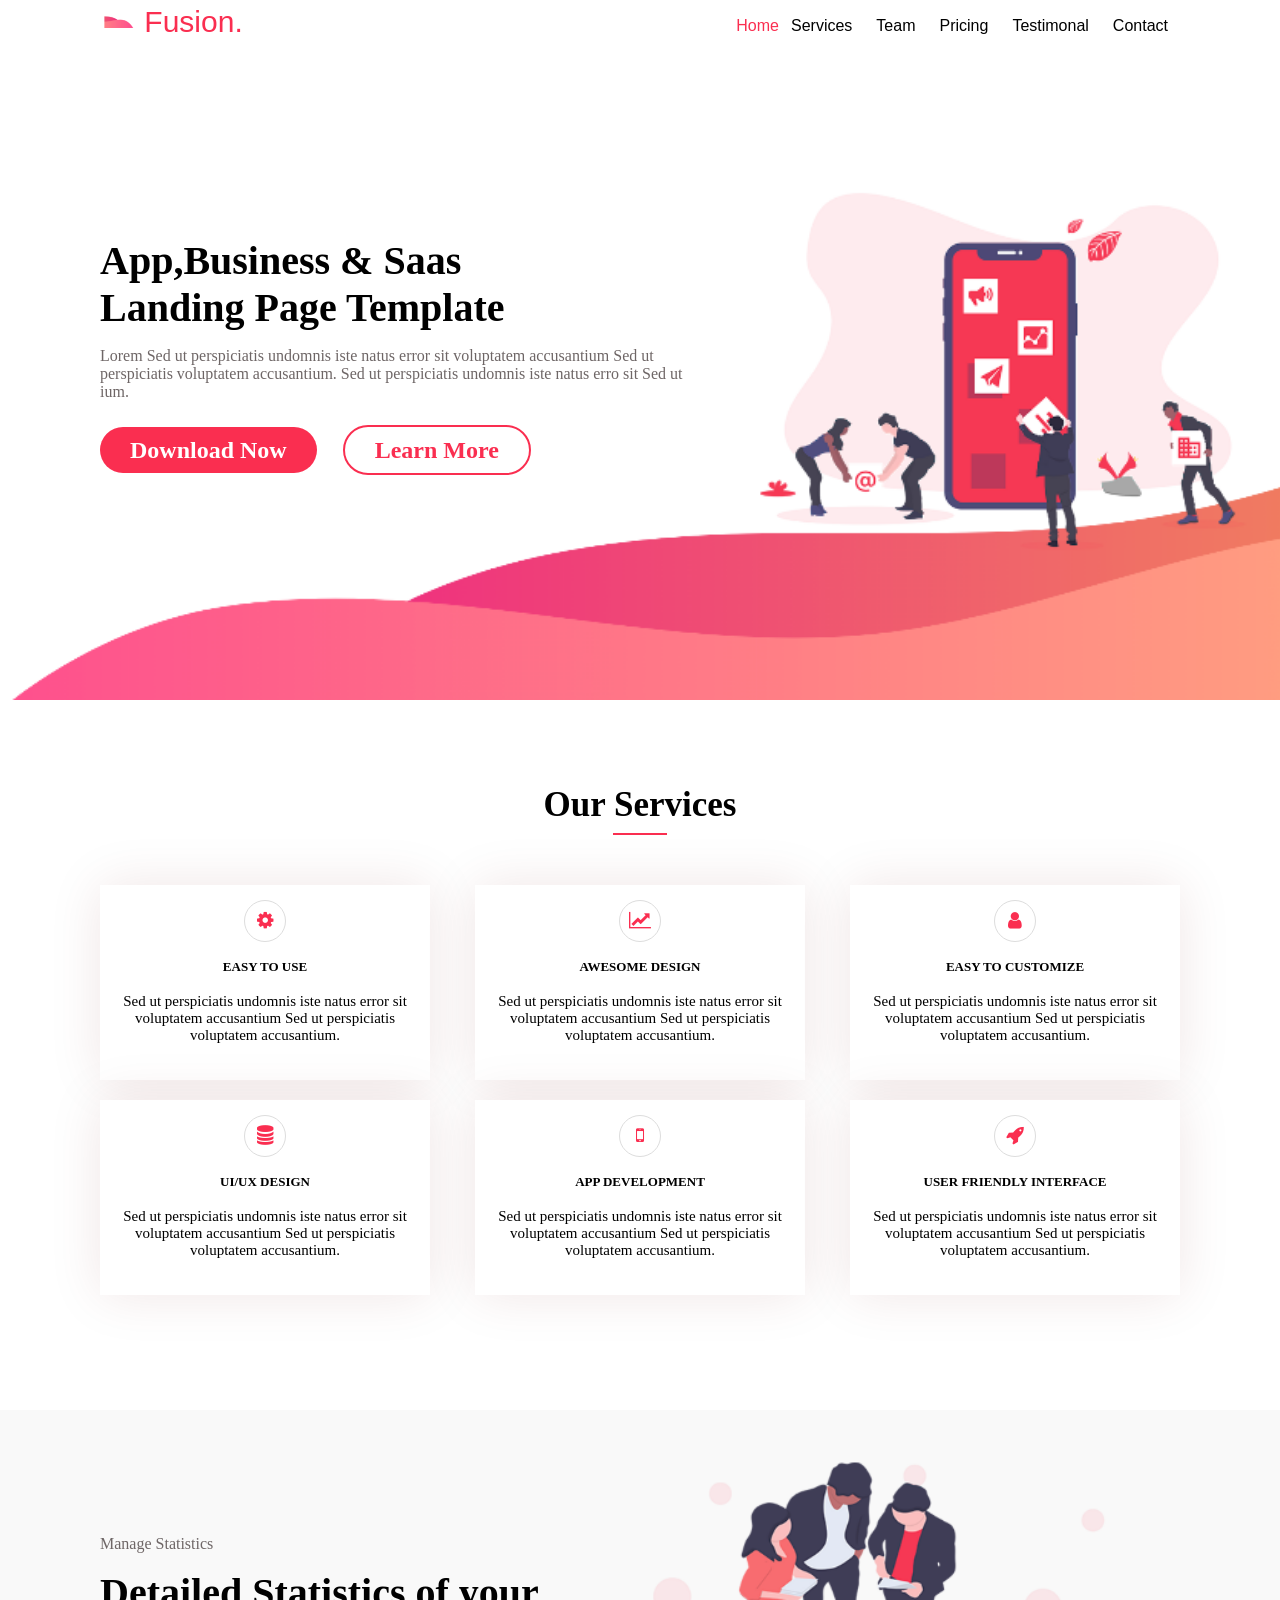
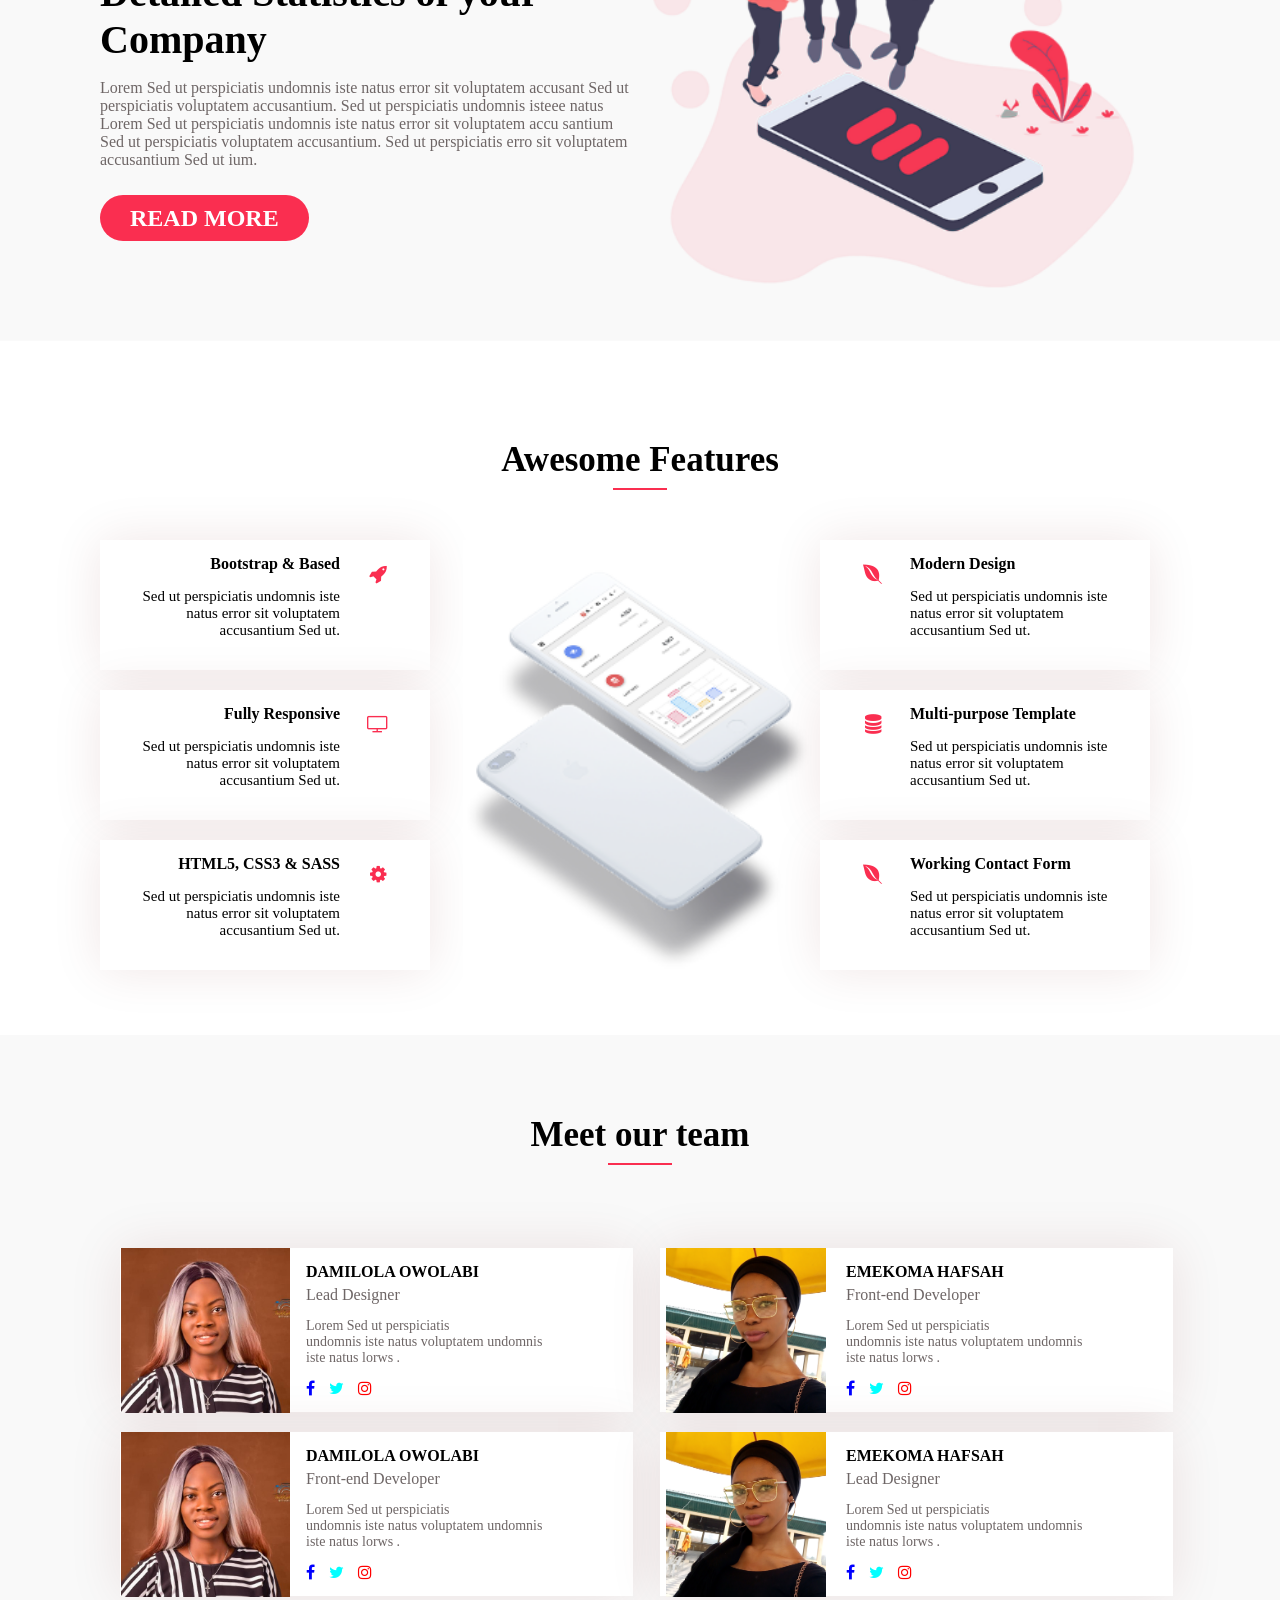
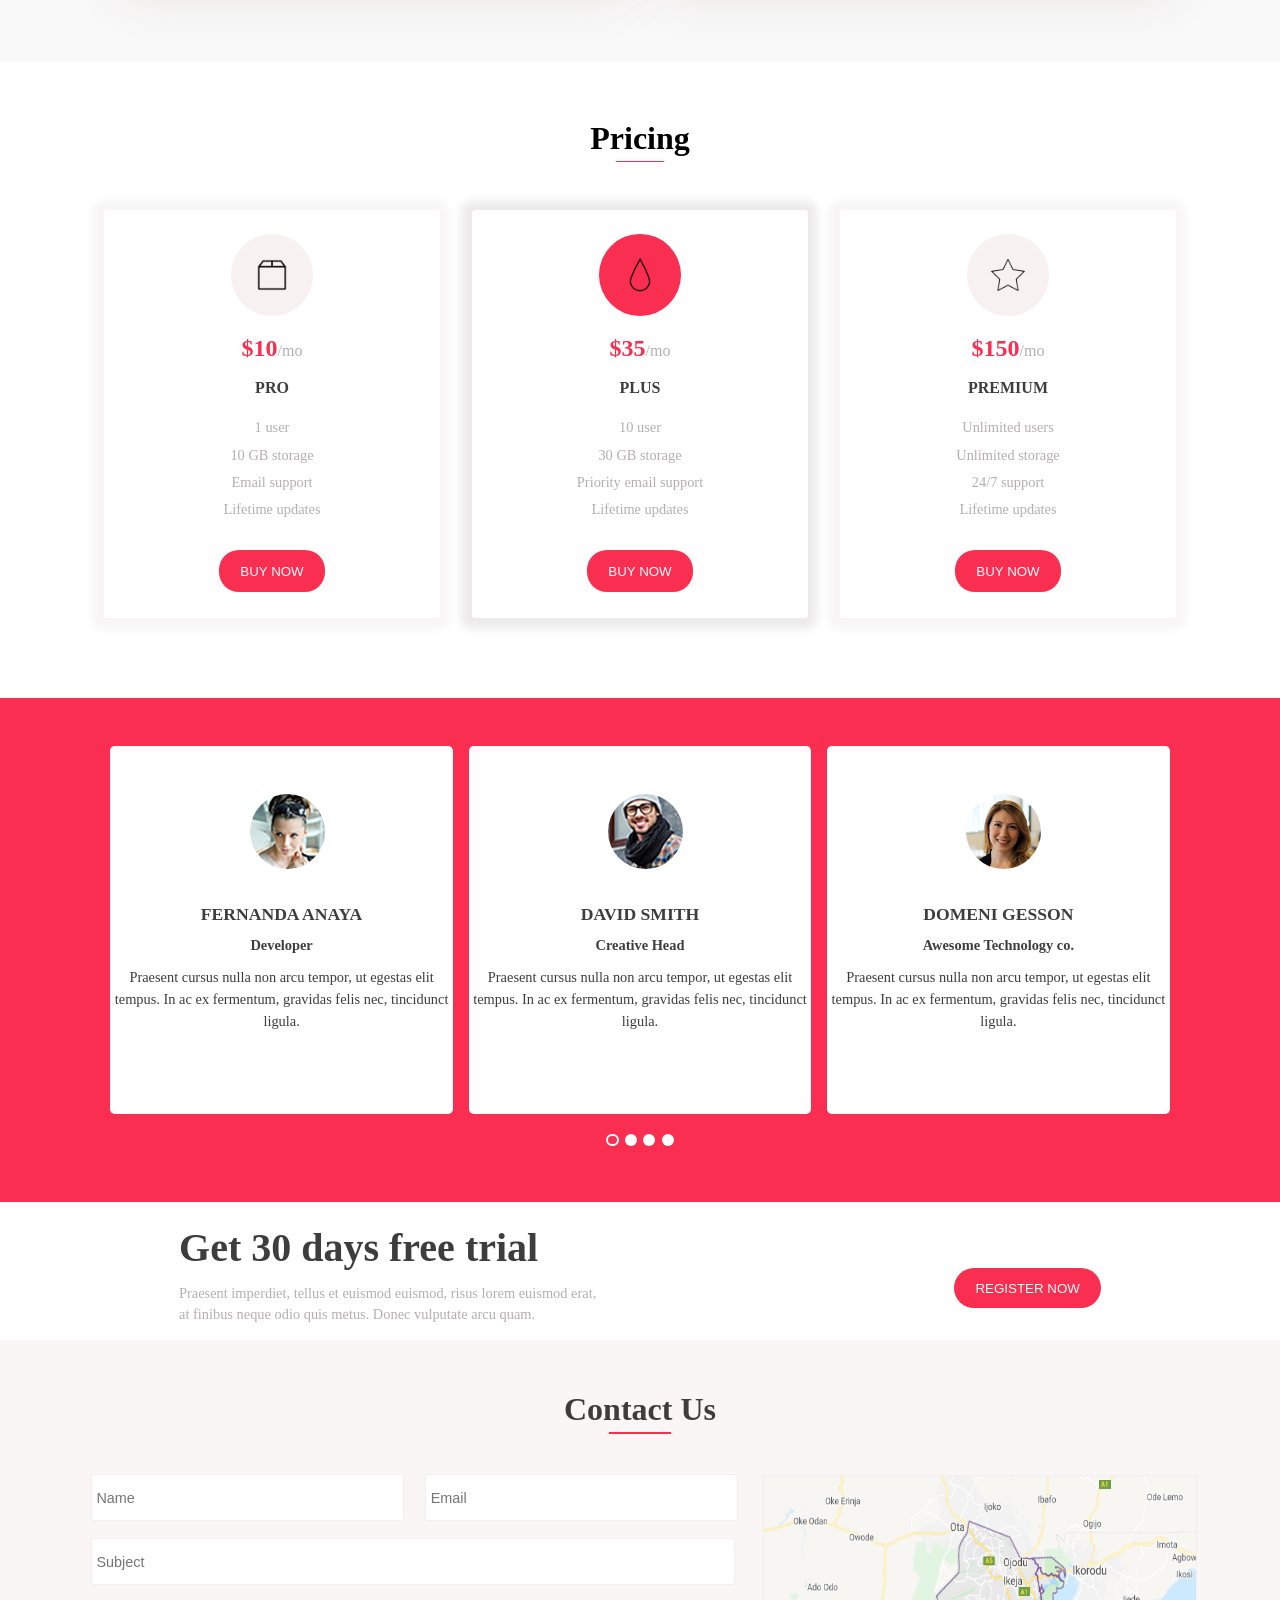
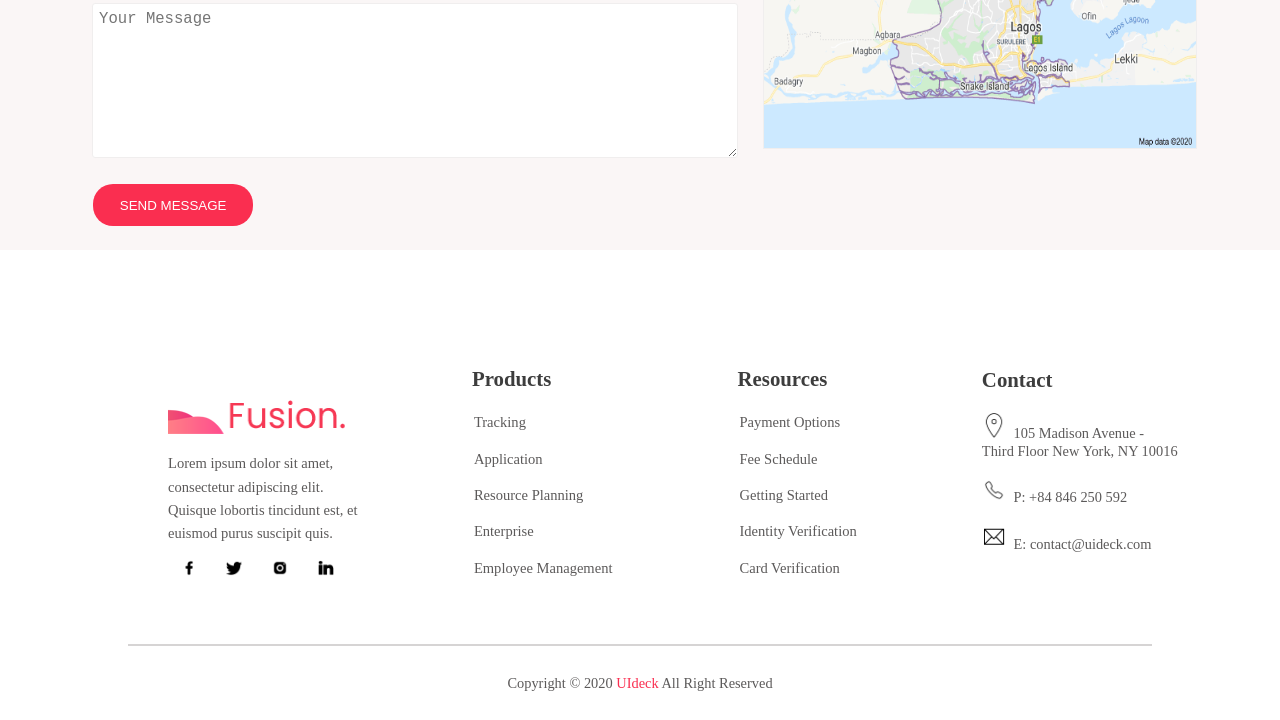
<file: index.html>
<!DOCTYPE html>
<html lang="en">
    
<head>
    <meta charset="UTF-8">
    <meta name="viewport" content="width=device-width, initial-scale=1.0">
    <link rel="icon" href="./img4.png">
    <link rel="stylesheet" href="style.css">
    <link rel="stylesheet" type="text/css" href="style2.css">
    <link rel="stylesheet" href="https://cdnjs.cloudflare.com/ajax/libs/font-awesome/4.7.0/css/font-awesome.min.css">
    <title>Fusion </title>
</head>
<div>
    <nav>
        <nav-brand class="logo">
            <img src="./img4.png" alt=""> Fusion.</nav-brand>
        <ul style="float:right;margin-top: 0px;">
            <li><a class="active" href="#home">Home</a></li>
            <li><a href="#services">Services</a></li>
            <li><a href="#team"> Team</a></li>
            <li><a href="#pricing">Pricing</a></li>
            <li><a href="#testimonial">Testimonal</a></li>
            <li><a href="#contact">Contact</a></li>
        </ul>
    </nav>


    <!--Section 1-->
    <div id="home">
        <div class="home">
            <h4>App,Business & Saas <br />
                Landing Page Template
            </h4>
            <p>Lorem Sed ut perspiciatis undomnis iste natus error sit voluptatem accusantium
                Sed ut perspiciatis voluptatem accusantium. Sed ut perspiciatis undomnis iste natus
                erro sit Sed ut ium.
            </p>
            <span>
                <a href="#contact" class="btn">Download Now</a>
                <a href="#testimonials" class="btn2">Learn More</a>
            </span>
        </div>
    </div>


    <div class="wrapper">

        <!--Section 2-->
        <div id="services">
            <h4 class="our-service">Our Services</h4>
            <hr />
            <div class="services">
                <div class="section-a">
                    <i id="icon" class="fa fa-2x fa-cog" aria-hidden="true"></i>
                    <h4>EASY TO USE</h4>
                    <p>Sed ut perspiciatis undomnis iste natus error sit voluptatem accusantium Sed ut perspiciatis
                        voluptatem accusantium.</p>
                </div>
                <div class="section-a">
                    <i id="icon" class="fa fa-2x fa-line-chart" aria-hidden="true"></i>
                    <h4>AWESOME DESIGN</h4>
                    <p>Sed ut perspiciatis undomnis iste natus error sit voluptatem accusantium Sed ut perspiciatis
                        voluptatem accusantium.</p>
                </div>
                <div class="section-a">
                    <i id="icon" class="fa fa-2x fa-user" aria-hidden="true"></i>
                    <h4>EASY TO CUSTOMIZE</h4>
                    <p>Sed ut perspiciatis undomnis iste natus error sit voluptatem accusantium Sed ut perspiciatis
                        voluptatem accusantium.</p>
                </div>
                <div class="section-a">
                    <i id="icon" class="fa fa-2x   fas fa-database" aria-hidden="true"></i>
                    <h4>UI/UX DESIGN</h4>
                    <p>Sed ut perspiciatis undomnis iste natus error sit voluptatem accusantium Sed ut perspiciatis
                        voluptatem accusantium.</p>
                </div>
                <div class="section-a">
                    <i id="icon" class="fa fa-2x fa-mobile" aria-hidden="true"></i>
                    <h4>APP DEVELOPMENT</h4>
                    <p>Sed ut perspiciatis undomnis iste natus error sit voluptatem accusantium Sed ut perspiciatis
                        voluptatem accusantium.</p>
                </div>
                <div class="section-a">
                    <i id="icon" class="fa fa-2x   fas fa-rocket" aria-hidden="true"></i>
                    <h4>USER FRIENDLY INTERFACE</h4>
                    <p>Sed ut perspiciatis undomnis iste natus error sit voluptatem accusantium Sed ut perspiciatis
                        voluptatem accusantium.</p>
                </div>
            </div>

        </div>
    </div>
    <div class="home2">
        <div class="wrapper">
            <div class="home">
                <p>Manage Statistics</p>
                <h4>Detailed Statistics of your <br />
                    Company
                </h4>
                <p>Lorem Sed ut perspiciatis undomnis iste natus error sit voluptatem accusant
                    Sed ut perspiciatis voluptatem accusantium. Sed ut perspiciatis undomnis isteee natus
                    Lorem Sed ut perspiciatis undomnis iste natus error sit voluptatem accu santium
                    Sed ut perspiciatis voluptatem accusantium. Sed ut perspiciatis
                    erro sit voluptatem accusantium Sed ut ium.
                </p>
                <span>
                    <a href="#contact" class="btn">READ MORE</a>
                </span>
            </div>
        </div>

    </div>

    <div class="wrapper">
        <h4 style="margin-top: 5px;">Awesome Features</h4>
        <hr />
        <div class="features">
            <div>
                <div class="section-b">
                    <div style="text-align: right">
                        <h4>Bootstrap & Based</h4>
                        <p>Sed ut perspiciatis undomnis iste natus error sit voluptatem accusantium Sed ut.</p>
                    </div>
                    <div style="text-align: center;">
                        <i id="icon2" class="fa fa-2x fas fa-rocket" aria-hidden="true"></i>
                    </div>
                </div>
                <div class="section-b">
                    <div style="text-align: right">
                        <h4>Fully Responsive</h4>
                        <p>Sed ut perspiciatis undomnis iste natus error sit voluptatem accusantium Sed ut.</p>
                    </div>
                    <div style="text-align: center;">
                        <i id="icon2" class="fa fa-2x  fas fa-tv" aria-hidden="true"></i>
                    </div>
                </div>
                <div class="section-b">
                    <div style="text-align: right">
                        <h4>HTML5, CSS3 & SASS</h4>
                        <p>Sed ut perspiciatis undomnis iste natus error sit voluptatem accusantium Sed ut.</p>
                    </div>
                    <div style="text-align: center;">
                        <i id="icon2" class="fa fa-2x fas fa-cog" aria-hidden="true"></i>
                    </div>
                </div>
            </div>
            <div class="bgimg">
            </div>
            <div>
                <div class="section-b-2">
                    <div style="text-align: center;">
                        <i id="icon2" class="fa fa-2x fab fa-envira" aria-hidden="true"></i>
                    </div>
                    <div style="text-align: left">
                        <h4>Modern Design</h4>
                        <p>Sed ut perspiciatis undomnis iste natus error sit voluptatem accusantium Sed ut.</p>
                    </div>
                </div>
                <div class="section-b-2">
                    <div style="text-align: center;">
                        <i id="icon2" class="fa fa-2x fas fa-database" aria-hidden="true"></i>
                    </div>
                    <div style="text-align: left">
                        <h4>Multi-purpose Template</h4>
                        <p>Sed ut perspiciatis undomnis iste natus error sit voluptatem accusantium Sed ut.</p>
                    </div>
                </div>
                <div class="section-b-2">
                    <div style="text-align: center;">
                        <i id="icon2" class="fa fa-2x fab fa-envira" aria-hidden="true"></i>
                    </div>
                    <div style="text-align: left">
                        <h4>Working Contact Form</h4>
                        <p>Sed ut perspiciatis undomnis iste natus error sit voluptatem accusantium Sed ut.</p>
                    </div>
                </div>
            </div>
        </div>
    </div>

    <!--Section 3-->
    <div id="team">
        <h4 class="team-h4">Meet our team</h4>
        <hr />
        <div class="wrapper">
            <div class="team">
                <div>
                    <div class="section-c">
                        <div class="pic">
                        </div>
                        <div style="padding: 15px;">
                            <h4 style="margin: 0;">DAMILOLA OWOLABI</h4>
                            <p style="margin: 5px 0px;">Lead Designer</p>
                            <p style="font-size: 14px;">Lorem Sed ut perspiciatis<br />
                                undomnis iste natus voluptatem
                                undomnis<br /> iste natus lorws .</p>
                            <a href="https://facebook.com/horwolarbi.opeyemi">

                                <i class="fa fas fa-facebook" style="color: blue;padding-right: 10px;"
                                    aria-hidden="true"></i>
                            </a>
                            <a href="https://twitter.com/Dammyton16">

                                <i class="fa fas fa-twitter" style="color: aqua;padding-right: 10px;"
                                    aria-hidden="true"></i>
                            </a>
                            <a href="https://www.instagram.com/dammyton/">

                                <i class="fa fas fa-instagram" style="color: red;padding-right: 10px;"
                                    aria-hidden="true"></i>
                            </a>
                        </div>
                    </div>
                    <div class="section-c">
                        <div class="pic">
                        </div>
                        <div style="padding: 15px;">
                            <h4 style="margin: 0;">DAMILOLA OWOLABI</h4>
                            <p style="margin: 5px 0px;">Front-end Developer</p>
                            <p style="font-size: 14px;">Lorem Sed ut perspiciatis<br />
                                undomnis iste natus voluptatem
                                undomnis<br /> iste natus lorws .</p>
                            <a href="https://facebook.com/horwolarbi.opeyemi">

                                <i class="fa fas fa-facebook" style="color: blue;padding-right: 10px;"
                                    aria-hidden="true"></i>
                            </a>
                            <a href="https://twitter.com/Dammyton16">

                                <i class="fa fas fa-twitter" style="color: aqua;padding-right: 10px;"
                                    aria-hidden="true"></i>
                            </a>
                            <a href="https://www.instagram.com/dammyton/">

                                <i class="fa fas fa-instagram" style="color: red;padding-right: 10px;"
                                    aria-hidden="true"></i>
                            </a>
                        </div>
                    </div>
                </div>
                <div>
                    <div class="section-c">
                        <div class="picture">
                        </div>
                        <div style="padding: 15px;">
                            <h4 style="margin: 0;">EMEKOMA HAFSAH</h4>
                            <p style="margin: 5px 0px;">Front-end Developer</p>
                            <p style="font-size: 14px;">Lorem Sed ut perspiciatis<br />
                                undomnis iste natus voluptatem
                                undomnis<br /> iste natus lorws .</p>
                            <a href="#">
                                <i class="fa fas fa-facebook" style="color: blue;padding-right: 10px;"
                                    aria-hidden="true"></i>
                            </a>
                            <a href="https://twitter.com/hafsyforever">

                                <i class="fa fas fa-twitter" style="color: aqua;padding-right: 10px;"
                                    aria-hidden="true"></i>
                            </a>
                            <a href="https://instagram.com/hafsyforever">

                                <i class="fa fas fa-instagram" style="color: red;padding-right: 10px;"
                                    aria-hidden="true"></i>
                            </a>
                        </div>
                    </div>
                    <div class="section-c">
                        <div class="picture">
                        </div>
                        <div style="padding: 15px;">
                            <h4 style="margin: 0;">EMEKOMA HAFSAH</h4>
                            <p style="margin: 5px 0px;">Lead Designer</p>
                            <p style="font-size: 14px;">Lorem Sed ut perspiciatis<br />
                                undomnis iste natus voluptatem
                                undomnis<br /> iste natus lorws .</p>
                            <a href="#">

                                <i class="fa fas fa-facebook" style="color: blue;padding-right: 10px;"
                                    aria-hidden="true"></i>
                            </a>
                            <a href="https://twitter.com/hafsyforever">

                                <i class="fa fas fa-twitter" style="color: aqua;padding-right: 10px;"
                                    aria-hidden="true"></i>
                            </a>
                            <a href="https://instagram.com/hafsyforever">

                                <i class="fa fas fa-instagram" style="color: red;padding-right: 10px;"
                                    aria-hidden="true"></i>
                            </a>
                        </div>
                    </div>
                </div>
            </div>

        </div>
    </div>
    <section id="pricing">
        <h2>Pricing</h2>
        <div class="pricing-under"></div>
    <div class="pricing">
     <div class="box-1 box">
         <img src="shecode-assets/fusion-box.png" alt="a box logo">
        <p class="month"> <span>$10</span>/mo</p>
          <p class="pro">PRO</p>
          <p class="pro-package">
            1 user <br>
            10 GB storage <br>
            Email support <br>
            Lifetime updates <br>
        </p>
        <button>BUY NOW</button>
     </div>
     <div class="box-2 box">
        <img src="shecode-assets/fusion-drop.png" alt="a drop logo">
        <p class="month"><span>$35</span>/mo</p>
         <p class="plus">PLUS</p>
         <p class="plus-package">
           10 user <br>
           30 GB storage <br>
           Priority email support <br>
           Lifetime updates <br>
       </p>
       <button>BUY NOW</button>
    </div>
    <div class="box-3 box">
        <img src="shecode-assets/fusion-star.png" alt="a star logo">
        <p class="month"><span>$150</span>/mo</p>
         <p class="premium">PREMIUM</p>
         <p class="premium-package">
           Unlimited users <br>
           Unlimited storage <br>
           24/7 support <br>
           Lifetime updates <br>
       </p>
       <button>BUY NOW</button>
    </div>
    </div>
    </section>
    <section id="testimonial">
    <div class="testimonial-container">
     <div class="first-person">
    <img src="shecode-assets/first-image.jpg" alt="first testimony">
    <div>
    <h2>FERNANDA ANAYA</h2>
    <h3>Developer</h3>
    <p>Praesent cursus nulla non arcu tempor, ut egestas elit tempus. In ac ex
        fermentum, gravidas felis nec, tincidunct ligula.
      </p>
    </div>
     </div>
     <div class="second-person">
        <img src="shecode-assets/second-image.jpg" alt="second-image testimony">
        <div>
        <h2>DAVID SMITH</h2>
        <h3>Creative Head</h3>
        <p>Praesent cursus nulla non arcu tempor, ut egestas elit tempus. In ac ex
            fermentum, gravidas felis nec, tincidunct ligula.
            <p>
          </p>
        </div>
         </div>
         <div class="third-person">
            <img src="shecode-assets/third-image.jpg" alt="third testimony">
            <div>
            <h2>DOMENI GESSON</h2>
            <h3>Awesome Technology co.</h3>
            <p>Praesent cursus nulla non arcu tempor, ut egestas elit tempus. In ac ex
                fermentum, gravidas felis nec, tincidunct ligula.
              </p>
            </div>
        </div>
    </section>
    <div class="dot-wrapper">
        <div class="dots dots1"></div>
        <div class="dots"></div>
        <div class="dots"></div>
        <div class="dots"></div>
    </div>
    <section class="trial">
    <div>
        <h1>Get 30 days free trial</h1>
        <p>Praesent imperdiet, tellus et euismod euismod, risus lorem euismod erat, <br> at 
        finibus neque odio quis metus. Donec vulputate arcu quam.</p>
    </div>
    <button>REGISTER NOW</button>
    </section>
    <section id="contact">
    <h2>Contact Us</h2>
    <div class="contact-under"></div>
    <div class="contact">
    <form>
        <input type="text" name="name" placeholder="Name" class="name" required>
        <input type="email" name="email" placeholder="Email" class="email" required> <br>
        <input type="text" name="subject" placeholder="Subject" class="subject" required> <br>
        <textarea name="message" id="message" cols="30" rows="10" placeholder="Your Message" class="textarea" required></textarea> <br>
        <input type="submit" name="submit" value="SEND MESSAGE" class="submit">
    </form>
    <div class="map">
    <img src="shecode-assets/lagos.png" alt="lagos map">
    </div>
    </div>
    </section>
    <section id="endofpage">
        <div class="endofpage">
    <div class="fusion">
        <img src="shecode-assets/fusion-logo.png" alt="fusion logo" id="fusion">
        <p>Lorem ipsum dolor sit amet,</br> consectetur adipiscing elit. </br> Quisque lobortis
        tincidunt est, et </br> euismod purus suscipit quis.</p>
        <a href="https://facebook.com"><img src="shecode-assets/facebook.png" alt="facebook logo" class="social"></a>
        <a href="https://twitter.com"><img src="shecode-assets/twitter.png" alt="twitter logo" class="social"></a>
        <a href="https://instagram.com"><img src="shecode-assets/instagram.png" alt="instagram logo" class="social"></a>
        <a href="https://linkedin.com"><img src="shecode-assets/linkedin.png" alt="linkedin logo" class="social"></a>
    </div>
    <div>
        <h3>Products</h3>
        <ul>
         <li>Tracking</li>
         <li>Application</li>
         <li>Resource Planning</li>
         <li>Enterprise</li>
         <li>Employee Management</li>
     </ul>
    </div>
    <div>
        <h3>Resources</h3>
        <ul>
         <li>Payment Options</li>
         <li>Fee Schedule</li>
         <li>Getting Started</li>
         <li>Identity Verification</li>
         <li>Card Verification</li>
     </ul>
    </div>
    <div class="contact-address">
        <h3>Contact</h3>
        <a href="#"><img src="shecode-assets/fusion-location.png" alt="location image" class="contact">105 Madison Avenue - </br> Third Floor New York, NY 10016</a> <br> <br>
        <a href="#"><img src="shecode-assets/fusion-phone.png" alt="phone image" class="contact">P: +84 846 250 592</a> <br> <br>
        <a href="#"><img src="shecode-assets/fusion-mail.png" alt="mail image" class="contact">E: contact@uideck.com</a>
    </div>
    </div>
    </section>
    <div class="top-border"></div>
    <footer>
        <p>Copyright &copy; 2020 <a href="#">UIdeck</a> All Right Reserved </p>
    </footer>

    </body>

</html>
</file>
<file: style.css>
:root{
    --pink-color: rgb(250, 46, 80);
    --grey-color:rgb(248, 241, 241);
    --white-color:white;
    --box-shadow:rgb(247, 245, 245);
    --box-2-shadow: rgb(236, 234, 234);
    --pricing-headings: rgb(61, 61, 61);
    --pricing-text:rgb(180, 175, 175);
}
body{
    margin: 0;
    padding: 0;
    box-sizing: border-box;
}
h1,h2, h3{
    font-family: 'Times New Roman', Times, serif ;
}
/* pricing section */

.pricing{
    display: flex;
    justify-content:center;
    align-items: center;
}
#pricing{
    background-color: var(--white-color);
    padding: 2em;
    padding-bottom: 4em;
}
#pricing h2{
text-align: center;
font-size: 2em;
}
.pricing img{
    width: 2.5em;
    background-color: var(--grey-color);
    border-radius: 50%;
    padding: 1.3em;
    margin-top: 1.5em;
}
.box{
width: 21em;
height: 25.5em;
background-color: var(--white-color);
text-align: center;
line-height: 1.3em;
margin: 1em;
border: none;
border-radius: .2em;
box-shadow: -1px 1px 10px 10px var(--box-shadow);
}
.box-2{
    box-shadow: -1px 1px 10px 10px var(--box-2-shadow);
}
.box-2 img{
background-color: var(--pink-color); 
}
span{
    color: var(--pink-color);
    font-weight: 550;
    font-size: 1.5em;
}
.month{
    font-size: 1em;
    color:var(--pricing-text);
}
.pro, .plus, .premium{
    font-weight: 800;
    color: var(--pricing-headings);
}
.pro-package, .plus-package, .premium-package{
    color: var(--pricing-text);
    font-size: .9em;
    line-height:1.9em ;

}
.pricing button{
    background-color: var(--pink-color);
    color: white;
    border: none;
    padding: .6em;
    border-radius: 1.5em;
    padding: 1em;
    width: 8em;
    margin: .9em;
}

/* Testimonial section */

#testimonial{
    background-color: var(--pink-color);
    padding: 5em;
}
.testimonial-container{
    display: flex;
    justify-content:center;
    align-items: center;
}
.first-person, .second-person, .third-person{
    background-color: var(--white-color);
    width: 21.4em;
    height: 23em;
    margin: .5em;
    margin-top: -2em;
    text-align: center;
    border-radius: .3em;
}
.testimonial-container img{
    position: absolute;
    border-radius: 50%;
    margin-top: 3em;
    margin-left: -2em;
}
.testimonial-container p{
    color: var(--pricing-headings) ;
    font-size: .9em;
    line-height: 1.5em;
}
.testimonial-container h2{
    font-size: 1.1em;
    color: var(--pricing-headings);
}
.testimonial-container h3{
    font-size: .9em;
    color: var(--pricing-headings);
}
.first-person div, .second-person div, .third-person div{
    margin-top: 10em;
    line-height: 1em;
}
.dot-wrapper{
    display: flex;
    justify-content: center;
    align-items: center;
    left: 20em;
    margin-top: -7.5em;
    padding: 3em;
}
.dots{
    display: inline-block;
    background-color: var(--white-color);
    border-radius: 50%;
    width: .75em;
    height: .75em;
    margin: .2em;
}
.dots1{
background-color: var(--pink-color);
border: 2px solid white;
width: .53em;
height: .53em;
}
.trial{
    display: flex;
    justify-content: space-around;
    align-items: center;
    line-height: .2em;
    margin-top: 1em;
}
.trial h1{
    font-size: 2.5em;
    color: var(--pricing-headings);
}
.trial p{
line-height: 1.5em;
font-size: .9em;
color: var(--pricing-text)
}
.trial button{
    background-color: var(--pink-color);
    color: white;
    border: none;
    border-radius: 1.5em;
    height: 3em;
    width: 11em;
    margin-top: 1.7em;
}

/* contact section */

#contact{
    background-color: rgb(250, 246, 246);
    padding: 1.5em;
}
#contact h2{
    text-align: center;
    font-size: 2em;
    color: var(--pricing-headings);
}
.contact{
    display: flex;
    justify-content:center;
    flex-wrap: wrap;
}
.email, .name, .subject{
width: 21em;
height: 2.5em;
margin: .6em;
border: 1px solid rgb(240, 238, 238);;
border-radius: .2em;
padding: .3em;
font-size: .9em;
}
.subject{
    width: 44em;
}
.textarea{
    width: 40.5em;
    height: 9em;
    padding: .4em;
    margin: .6em;
    font-size: 1.2em;
    border: 1px solid rgb(240, 238, 238);
    border-radius: .2em;
}
.map img{
width: 27em;
height: 17em;
margin-top: .6em;
margin-left: 1em;
border: 1px solid rgb(240, 238, 238);
}
.submit{
    background-color: var(--pink-color);
    color: white;
    border: none;
    border-radius: 1.5em;
    height: 3.1em;
    width: 12em;
    margin-top: 1em;
    margin-left: .8em;
}
#endofpage{
    padding-bottom: 3em;
}
.endofpage{
    display: flex;
    justify-content: flex-start;
    align-items: center;
}
#endofpage a img {
    width: 1em;
    height: 1em;
}
#endofpage .fusion{
    margin-left: 3.5em;
    margin-top: 5em;
}
#endofpage .fusion a{
    margin: .8em;
}
#fusion{
    width: 12em;
    height: 2.5em;
}
#endofpage .contact{
    width: 1.7em;
    height: 1.7em;
    display: inline-block;
    margin-right: .5em;
}
#endofpage ul{
    margin-left: -3.2em;
}
#endofpage li{
    list-style-type: none;
    margin: .9em;
}
#endofpage h3{
    color: var(--pricing-headings);
    font-size: 1.3em ;
}
#endofpage p, #endofpage li{
    font-size: .91em;
    line-height: 1.6em;
    color: rgb(92, 90, 90);
}
#endofpage div{
    margin-top: 3em;
    margin-left: 7em;
}
#endofpage .contact-address h3{
    margin-top: -1em ;
}
#endofpage .contact-address a{
    font-size: .9em;
    color: rgb(92, 90, 90);
    text-decoration: none;
}
footer{
    padding: 1em;
    font-size: .9em;
    color: rgb(92, 90, 90);
    text-align: center;
}
.top-border{
    background-color:rgb(214, 212, 212);
    width: 80%;
    height: .1em;
    margin: auto;
}
.pricing-under{
    background-color:var(--pink-color);
    width: 4%;
    height: 1.7px;
    margin: -1.4em auto 2em auto;
}
.contact-under{
    background-color:var(--pink-color);
    width: 5%;
    height: 1.7px;
    margin: -1.4em auto 2em auto;
}
footer a{
    text-decoration: none;
    color: var(--pink-color);
}
/* media queries */
@media screen and (max-width: 1024px){
    .pricing{
        flex-direction: column;
    }
    .box{
        width: 18em;
        height: 23.5em;
        line-height: .8em;
    }
    #pricing h2{
        font-size: 25px;
        margin-bottom: 1em;
    }
    .pricing img{
        width: 2em;
        background-color: var(--grey-color);
        border-radius: 50%;
        padding: 1em;
        margin-top: 1.5em;
    }
    .pricing span{
        font-size: 1.2em;
    }
    .pricing button{
        width: 7em;
        padding: .7em;
    }
    .testimonial-container{
        flex-direction: column;
    }
    .first-person, .second-person, .third-person{
        margin-top: 2em;
        width: 16em;
        height: 20em;
        padding: 1em;
    }
    .trial{
        flex-direction: column;
        margin: 1.5em;
    }
    .trial h1{
        font-size: 1.6em;
    }
    #contact h2{
        font-size: 25px;
        margin-bottom: 1em;
    }
    .email, .name, .subject{
        width: 20em;
        margin: .6em 14em;
    }
    .textarea{
        width: 20em;
        margin: .6em 12em;
    }
    .submit{
        margin-left: 21em;
    }
    .map img{
        width:18em ;
        margin: 2em;
    }
    .endofpage{
        flex-direction: column;
        justify-content: flex-start;
        align-items: flex-start;
    }
}

/* hover effect for the icons */
.pricing img:hover{
    background-color: var(--pink-color); 
}
button:hover{
    font-weight: bold;
    cursor: pointer;
    background-color: white; transition: .4s;
    border: 1px dashed var(--pink-color);
    color: var(--pink-color);
}
.submit:hover{
    font-weight: bold;
    cursor: pointer;
    background-color: white; transition: .4s;
    border: 1px dashed var(--pink-color);
    color: var(--pink-color);
}
.map:hover{
    cursor: pointer;
}
a:hover{
    color: var(--pink-color);
}
.socialfb:hover{
background-color: var(--pink-color);
padding: .8em;
}
</file>
<file: style2.css>
:root{
    --pink-color: rgb(250, 46, 80);
}

body{
    margin: 0px;
    padding: 0px;
}
.wrapper{
    padding: 5px 100px !important;
}
.logo {
    font-size: 30px;
    color:var(--pink-color);
    font-weight: 400;
    font-family: 'Montserrat', sans-serif;
}
nav{
    width: -webkit-fill-available;
    padding: 5px 100px !important;
    background-color: #fff;
    position: fixed;
}
 nav ul {
    list-style-type: none;
    margin: 0;
    padding: 0;
    overflow: hidden;
}

nav li {
    float: left;
    font-weight: 400;
    font-family: 'Montserrat', sans-serif;
}

nav li a.active {
    display: block;
    color: var(--pink-color);
    padding: 12px 0px;
    text-decoration: none;
}
nav li a{
    display: block;
    color: black;
    padding: 12px 12px;
    text-decoration: none;
}
a{
    text-decoration: none;
}
/* Section 1 */
#home{

    background-image: url("./img2.png");
    background-position: center;
    background-size: cover;
    padding-left:100px ;
}
.home{
    width: 50%;
    height: 700px;
    display:flex;
    flex-direction: column;
    align-items: flex-start;
    justify-content: center;
}
.home2{
    background-image: url("./img.png");
    background-position: center;
    background-size: contain;
    background-repeat: no-repeat;
}
.home>h4{
    font-size: 40px;
    margin: 0;
}
.home > p{
    color:rgb(110, 102, 102)
}
.home > span {
    margin-top: 20px;
}
.home2>h4{
    font-size: 40px;
    margin: 0;
}
.home2 > p{
    color:rgb(110, 102, 102)
}
.home2 > span {
    margin-top: 20px;
}
span > .btn {
    margin: 10px 20px 0px 0px;
    padding: 10px 30px;
    background-color: var(--pink-color);
    color: white;
    border-radius: 25px;
    text-decoration: none;
}
span > .btn:hover{
    margin: 10px 20px 0px 0px;
    padding: 10px 30px;
    border: 2px solid var(--pink-color);
    background-color:white ;
    color: var(--pink-color);
    border-radius: 25px;
    text-decoration: none;
}
span > .btn2 {
    margin: 10px 20px 0px 0px;
    padding: 10px 30px;
    border: 2px solid var(--pink-color);
    background-color:white ;
    color: var(--pink-color);
    border-radius: 25px;
    text-decoration: none;
}
span > .btn2:hover {
    margin: 10px 20px 0px 0px;
    padding: 10px 30px;
    background-color: var(--pink-color);
    color: white;
    border-radius: 25px;
    text-decoration: none;
}
/* Section 2 */
#services{
    padding-top: 80px;
}
.services {
    display: flex;
    flex-direction: row;
    margin-top: 50px;
    margin-bottom: 0;
    justify-content: space-between;
    flex-wrap: wrap;
}
.services >.section-a {
    width: 300px;
    height: 165px;
    background-color: white;
    box-shadow: 0 0 50px rgba(107, 19, 19, 0.1);
    text-align: center;
    margin-bottom: 20px;
    padding: 15px;
}
#services .our-service{
    font-size: 35px;
}
.services h4{
    font-size: 13px;
}
.wrapper > h4 {
    display: flex;
    align-self: center;
    justify-content: center;
    font-size: 35px;
    margin: 0;
}
.wrapper > hr{
    background: var(--pink-color);
    width: 5%;
    height: 2px;
    border: none;
}
#services > h4 {
    display: flex;
    align-self: center;
    justify-content: center;
    font-size: 35px;
    margin: 0;
}
#services > hr{
    background: var(--pink-color);
    width: 5%;
    height: 2px;
    border: none;
}
#services p{
    font-size:15px ;
}
.features{
    display: grid;
    grid-template-columns: 1fr 1fr 1fr;
    margin-bottom: 40px;
    margin-top: 50px;
}
.features p{
    font-size: 15px;
}
div >.section-b {
    width: 300px;
    height: 100px;
    background-color: white;
    box-shadow: 0 0 50px rgba(107, 19, 19, 0.1);
    display: grid;
    grid-template-columns: 3fr 1fr;
    margin-bottom: 20px;
    padding: 15px;
}
div >.section-b-2 {
    width: 300px;
    height: 100px;
    background-color: white;
    box-shadow: 0 0 50px rgba(107, 19, 19, 0.1);
    display: grid;
    grid-template-columns: 1fr 3fr;
    margin-bottom: 20px;
    padding: 15px;
}
.section-b >div > h4 {
    margin: 0;
}
.section-b-2 >div > h4 {
    margin: 0;
}
div.bgimg{
    background-image: url("./img3.png");
    background-position: center;
    background-size: contain;
    background-repeat: no-repeat;
   
}
#icon{
    color: var(--pink-color);
    border-radius: 50%;
    width: 40px;
    height: 30px;
    padding-top: 10px;
    background-color: white;
    border: 1px solid #ddd;
}
#icon2{
    color: var(--pink-color);
    border-radius: 50%;
    width: 40px;
    height: 30px;
    padding-top: 10px;
    background-color: white;
}
.fa-2x{
    font-size: 1.2em !important;
}
/* Section 3 */

#team{
    padding-top: 80px;
    background-color: #f9f9f9;
}
#team > h4 {
    display: flex;
    align-self: center;
    justify-content: center;
    font-size: 35px;
    margin: 0;
}
#team > hr{
    background: var(--pink-color);
    width: 5%;
    height: 2px;
    border: none;
}
.team{
    display: grid;
    grid-template-columns: 1fr 1fr;
    margin-bottom: 40px;
    margin-top: 50px;
}
div >.section-c{
    width: 95%;
    height: 164px;
    background-color: white;
    box-shadow: 0 0 50px rgba(107, 19, 19, 0.1);
    margin: 20px;
    display: grid;
    align-content: center;
    grid-template-columns: 1fr 2fr;
}
div.pic{
    background-image: url("./dammy.jpg");
    background-position: center;
    background-size: contain;
    background-repeat: no-repeat;
   
}
div.picture{
    background-image: url("shecode-assets/hafsah.png");
    background-position: center;
    background-size: 10em;
    background-repeat: no-repeat;
   
}
div.section-c > div > p {
    color: rgb(110, 102, 102);
}

/* Mobile responsiveness */
@media (max-width: 1024px) {
    .wrapper{
        padding: 5px 10px !important;
    }
    .logo {
        font-size: 20px;
    }
    nav{
        padding: 5px 5px !important;
        display: flex;
        flex-direction: column;
    }
    nav li {
        font-size: small;
    }
    nav li a{
        padding: 12px 7px;
    }
    a{
        text-decoration: none;
    }
    /* Section 1 */
    #home{
        padding-left:20px ;
        width: fit-content;
    }
    .home{
        width: 60%;
        height: 500px;
    }
    .home>h4{
        font-size: 20px;
    }
    .home span{
        display: flex;
        flex-direction: column;
    }
    span > .btn {
        margin: 10px 10px 0px 0px;
        padding: 5px 6px;
        font-size: small;
        
    }
    span > .btn:hover{
        margin: 10px 20px 0px 0px;
        padding: 5px 6px;
        font-size: small;
    }
    span > .btn2 {
        margin: 10px 20px 0px 0px;
        padding: 5px 6px;
        font-size: small;
    }
    span > .btn2:hover {
        margin: 10px 20px 0px 0px;
        padding: 5px 6px;
        font-size: small;
    }
    /* Section 2 */
    .services {
        justify-content: center;
    }
    #services .our-service{
        font-size: 25px;
    }
    .features{
        display: flex;
        grid-template-columns: 1fr 1fr 1fr;
        margin-bottom: 40px;
        flex-wrap: wrap;
        justify-content: center;
        margin-top: 50px;
    }
    .wrapper{
        margin-top: 3em;
    }
    .wrapper > h4 {
        font-size: 25px;
        margin-top: 2em;
    }
    div.bgimg{
        background-image: url("./img3.png");
        background-position: center;
        background-size: contain;
        background-repeat: no-repeat;
       
    }
    /* Section 3 */
    .team{
        display: flex;
        grid-template-columns: 1fr 1fr;
        margin-bottom: 40px;
        flex-wrap: wrap;
        justify-content: center;
        margin-top: 30px;
    }
    #team > h4{
        font-size: 25px;
    }
    div >.section-c{
        width: auto;
        height: 164px;
        background-color: white;
        box-shadow: 0 0 50px rgba(107, 19, 19, 0.1);
        margin: 20px;
        display: grid;
        font-size: small;
        align-content: center;
        grid-template-columns: 1fr 2fr;
        padding: 10px;
    }
    div.pic{
        background-image: url("./dammy.jpg");
        background-position: center;
        background-size: cover;
        height: inherit;
        margin-top: 8px;
       
    }
    div.picture{
        background-image: url("shecode-assets/hafsah.png");
        background-position: center;
        background-size: 8em;
        background-repeat: no-repeat;
        margin: 8px;
    }
  }
</file>
